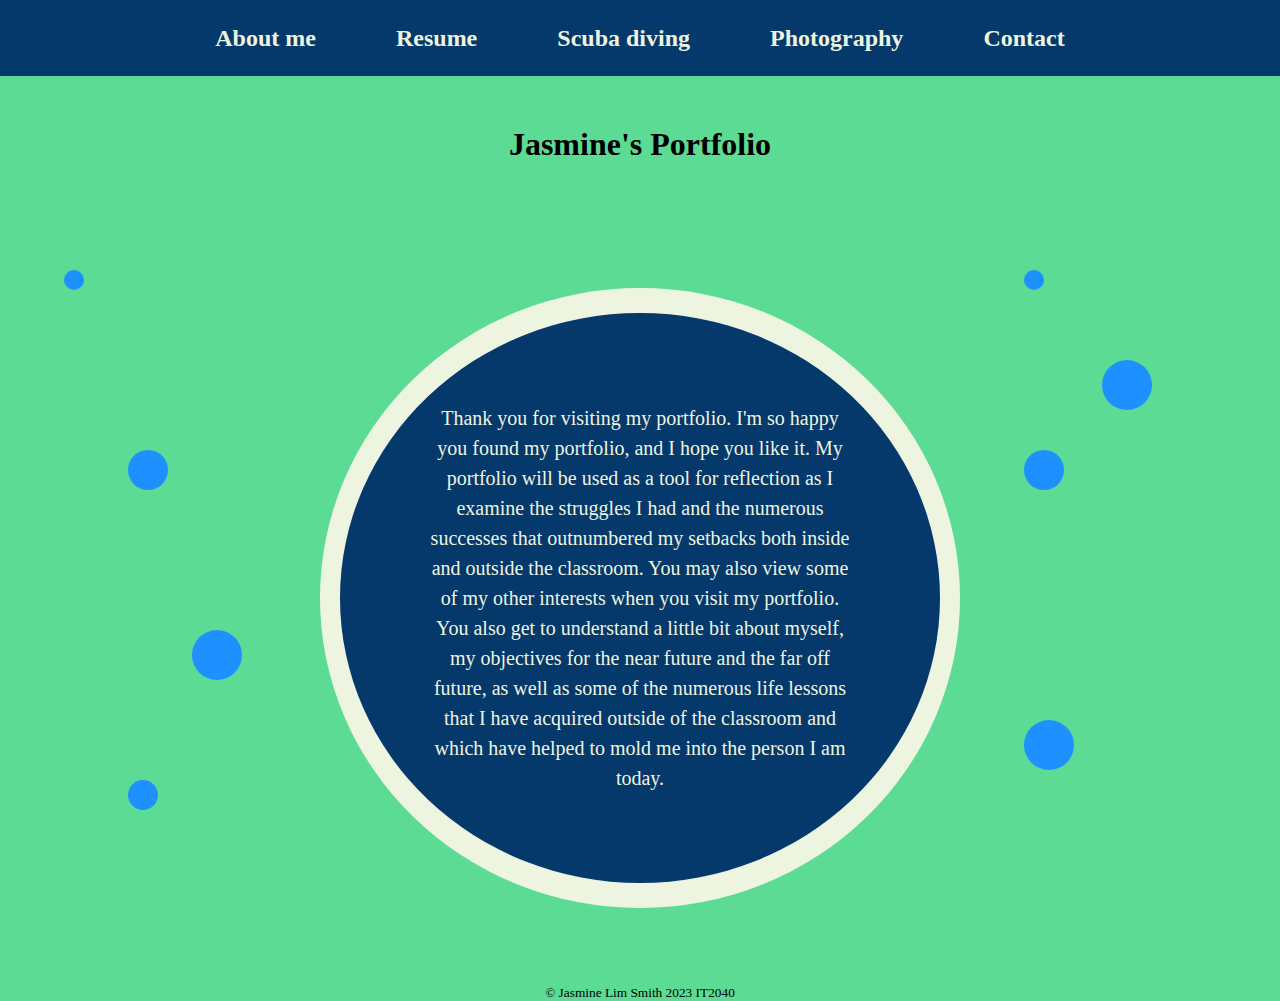
<file: index.html>
<!DOCTYPE html>
<html lang="en">
  <head>
    <title>Jasmine's Portfolio</title>
    <link rel="stylesheet" type="text/css" href="style.css">
    <meta name="viewport" content="width=device-width, initial-scale=1.0">
    <meta charset=utf-8>
  </head>
  <body>
    <div id="wrapper">
    <nav>
      <ul>
        <li><a href="aboutme.html">About me</a></li>
        <li><a href="resume.html">Resume</a></li>
        <li><a href="scubadiving.html">Scuba diving</a></li>
        <li><a href="photography.html">Photography</a></li>
        <li><a href="contact.html">Contact</a></li>
      </ul>
    </nav>
    <div class="page-wrapper">
    <header>
    
      <h1>Jasmine's Portfolio</h1>
    </header>
   
    <main class="home">
        <p>Thank you for visiting my portfolio. I'm so happy you found my portfolio, and I hope you like it.
           My portfolio will be used as a tool for reflection as I examine the struggles I had and the numerous successes that outnumbered my setbacks both inside and outside the classroom. 
          You may also view some of my other interests when you visit my portfolio. 
          You also get to understand a little bit about myself, my objectives for the near future and the far off future, as well as some of the numerous life lessons that I have acquired outside of the classroom and which have helped to mold me into the person I am today.</p>
      </main>
      <div class="bubbles-small">
        <div class="bubble-small"></div>
        <div class="bubble-small"></div>
        <div class="bubble-small"></div>
        <div class="bubble-small"></div>
        <div class="bubble-small"></div>
        <div class="bubble-small"></div>
        <div class="bubble-small"></div>
        <div class="bubble-small"></div>
        <div class="bubble-small"></div>
        <div class="bubble-small"></div>
      </div>
    </div>
  <footer>
    <small>&copy; Jasmine Lim Smith 2023 IT2040</small></footer>
  </div>
  </body>
</html>
</file>
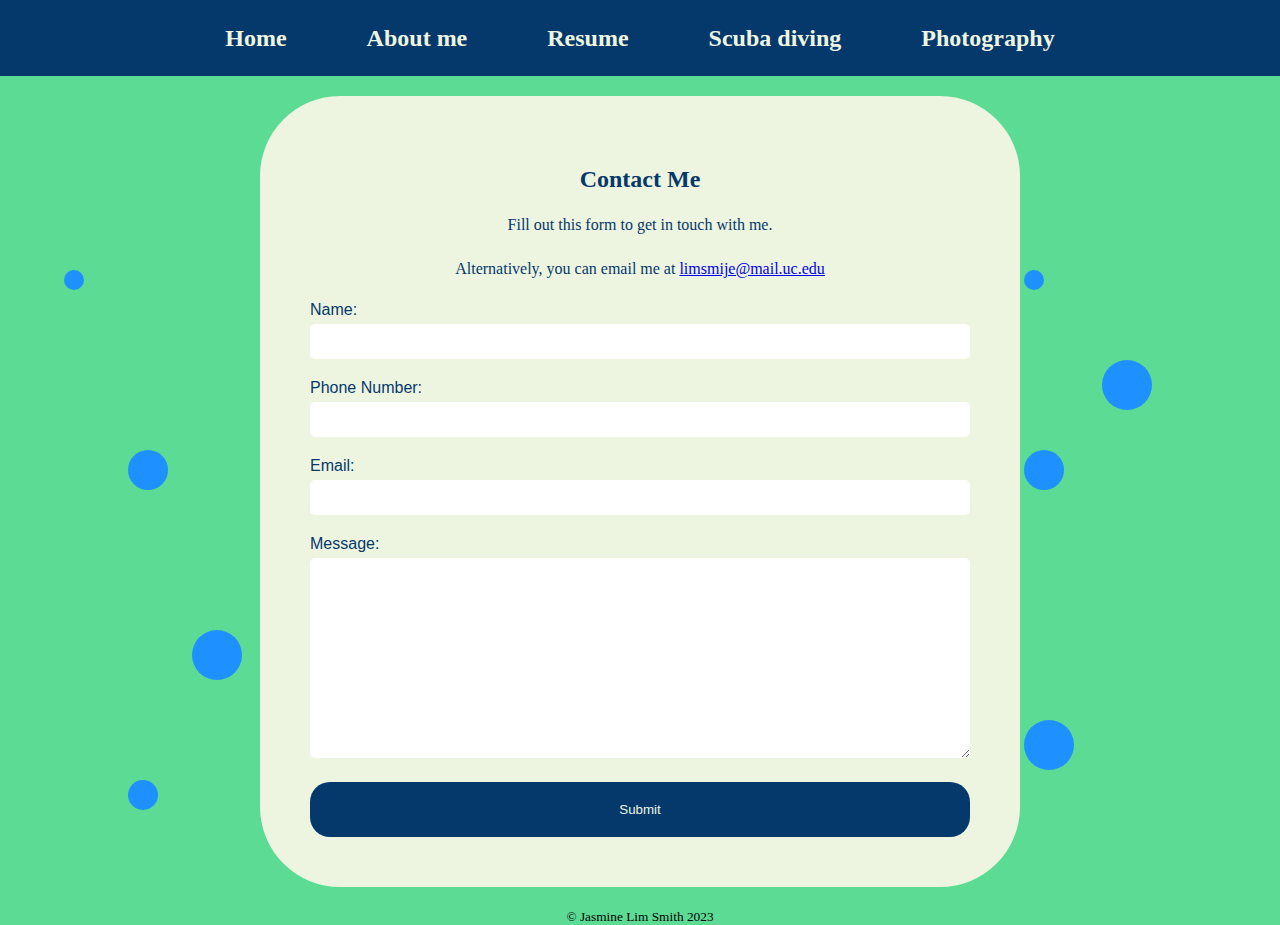
<file: contact.html>
<!DOCTYPE html>
<html lang="en">
  <head>
    <title>Contact Me</title>
    <link rel="stylesheet" type="text/css" href="style.css">
    <meta name="viewport" content="width=device-width, initial-scale=1.0">
    <meta charset=utf-8>
  </head>
  <body>
    <nav>
      <ul>
        <li><a href="index.html">Home</a></li>
        <li><a href="aboutme.html">About me</a></li>
        <li><a href="resume.html">Resume</a></li>
        <li><a href="scubadiving.html">Scuba diving</a></li>
        <li><a href="photography.html">Photography</a></li>
      </ul>
    </nav>

   
    <main>
            <div class="contact-container">
                <form class="contact-form">
                        <h2>Contact Me</h2>
                        <p>Fill out this form to get in touch with me.</p>
                        <p>Alternatively, you can email me at <a href="mailto:limsmije@mail.uc.edu">limsmije@mail.uc.edu</a></p>
                        <label for="name">Name:</label>
                        <input type="text" id="name" name="name" required>
                        <label for="pNum">Phone Number:</label>
                        <input type="tel" id="pNum" name="pNum" required>
                        <label for="email">Email:</label>
                        <input type="email" id="email" name="email" required>
                        <label for="message">Message:</label>
                        <textarea id="message" name="message" required></textarea>
                        <button type="submit">Submit</button>
                      </form>
             </div>
      </main>
      <div class="bubbles-small">
        <div class="bubble-small"></div>
        <div class="bubble-small"></div>
        <div class="bubble-small"></div>
        <div class="bubble-small"></div>
        <div class="bubble-small"></div>
        <div class="bubble-small"></div>
        <div class="bubble-small"></div>
        <div class="bubble-small"></div>
        <div class="bubble-small"></div>
        <div class="bubble-small"></div>
      </div>
  <footer><small>&copy; Jasmine Lim Smith 2023</small></footer>
  </body>
</html>
</file>
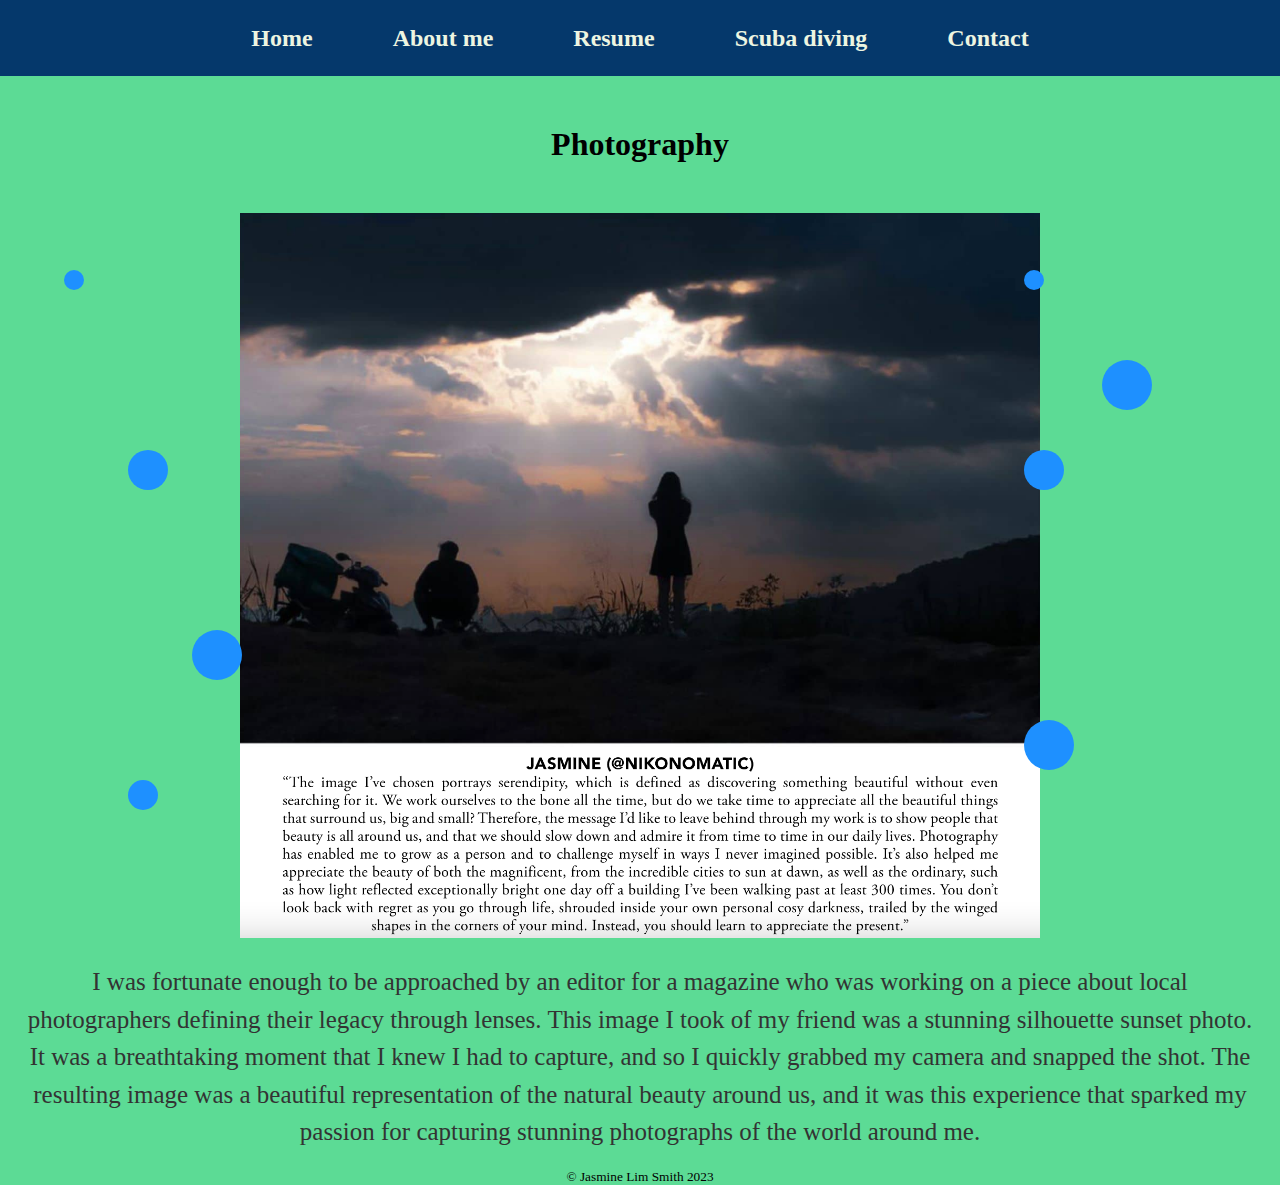
<file: photography.html>
<!DOCTYPE html>
<html lang="en">
  <head>
    <title>Photography</title>
    <link rel="stylesheet" type="text/css" href="style.css">
    <meta name="viewport" content="width=device-width, initial-scale=1.0">
    <meta charset=utf-8>
  </head>
  <body>
    <nav>
      <ul>
        <li><a href="index.html">Home</a></li>
        <li><a href="aboutme.html">About me</a></li>
        <li><a href="resume.html">Resume</a></li>
        <li><a href="scubadiving.html">Scuba diving</a></li>
        <li><a href="contact.html">Contact</a></li>
      </ul>
    </nav>
    <div class="page-wrapper">
    <header>
    
      <h1>Photography</h1>
    </header>
   
    <main>
      <img src="photography.png" alt="Photo that I took" width="800" height="650" class="center">
        <p id="photography"> I was fortunate enough to be approached by an editor for a magazine who was working on a piece about local photographers defining their legacy through lenses. 
          This image I took of my friend was a stunning silhouette sunset photo. It was a breathtaking moment that I knew I had to capture, and so I quickly grabbed my camera and snapped the shot. 
          The resulting image was a beautiful representation of the natural beauty around us, and it was this experience that sparked my passion for capturing stunning photographs of the world around me.
        </p>
      </main>
      <div class="bubbles-small">
        <div class="bubble-small"></div>
        <div class="bubble-small"></div>
        <div class="bubble-small"></div>
        <div class="bubble-small"></div>
        <div class="bubble-small"></div>
        <div class="bubble-small"></div>
        <div class="bubble-small"></div>
        <div class="bubble-small"></div>
        <div class="bubble-small"></div>
        <div class="bubble-small"></div>
      </div>
    </div>
  <footer><small>&copy; Jasmine Lim Smith 2023</small></footer>
  </body>
</html>
</file>
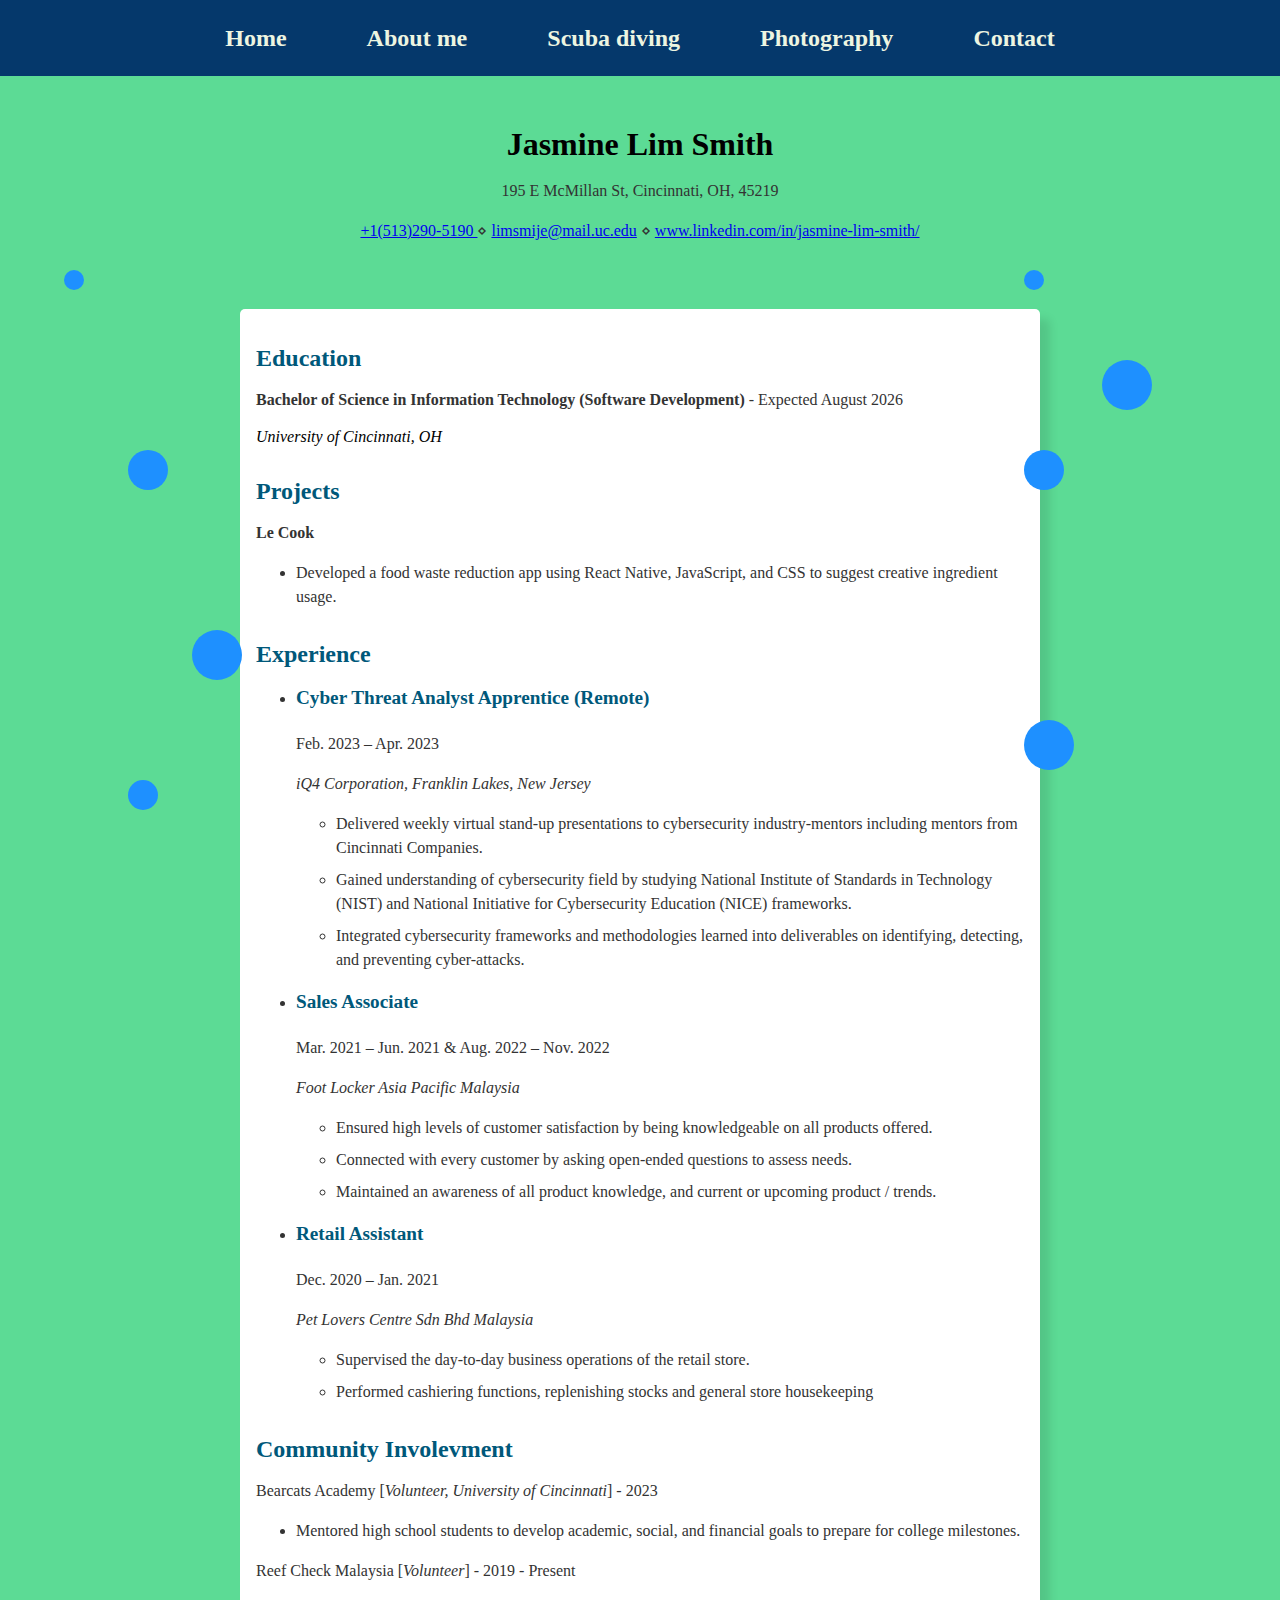
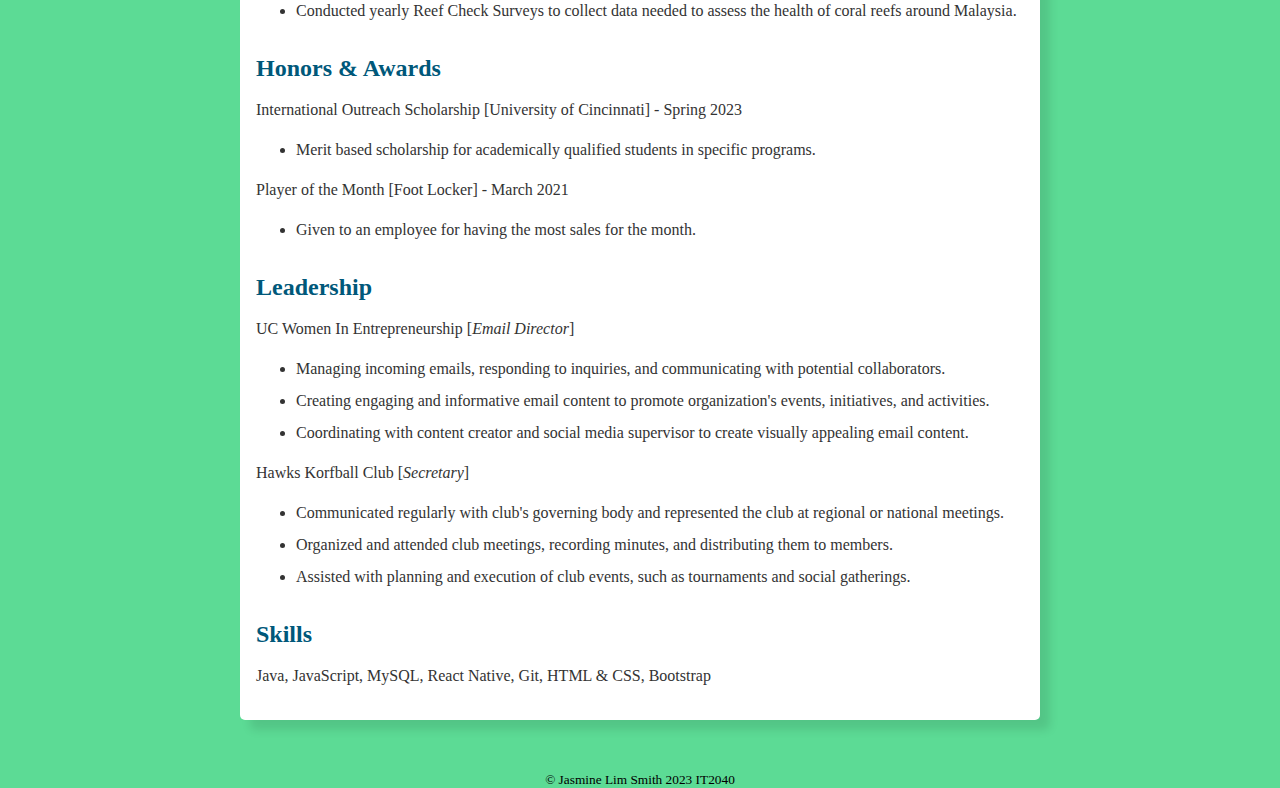
<file: resume.html>
<!DOCTYPE html>
<html lang="en">
  <head>
    <title>Resume</title>
    <link rel="stylesheet" type="text/css" href="style.css">
    <meta name="viewport" content="width=device-width, initial-scale=1.0">
    <meta charset=utf-8>
  </head>
  <body>
    <nav>
      <ul>
        <li><a href="index.html">Home</a></li>
        <li><a href="aboutme.html">About me</a></li>
        <li><a href="scubadiving.html">Scuba diving</a></li>
        <li><a href="photography.html">Photography</a></li>
        <li><a href="contact.html">Contact</a></li>
      </ul>
    </nav>
<main>
  <div class="page-wrapper">
    <header>
      <h1>Jasmine Lim Smith</h1>
      <p>195 E McMillan St, Cincinnati, OH, 45219</p>
      <p><a href="+1(513)290-5190"> +1(513)290-5190 </a> ⋄ <a href="mailto:limsmije@mail.uc.edu">limsmije@mail.uc.edu</a> ⋄ <a href="https://www.linkedin.com/in/jasmine-lim-smith/">www.linkedin.com/in/jasmine-lim-smith/</a> </p>
    </header>
    <div class="resume-container">
    
      <h2>Education</h2>
      
       <p><b> Bachelor of Science in Information Technology (Software Development)</b> - Expected August 2026</p>
      
      <i>University of Cincinnati, OH</i>

      <h2>Projects</h2>
      <p><b>Le Cook </b> </p>
      <ul>
        <li>Developed a food waste reduction app using React Native, JavaScript, and CSS to suggest creative ingredient usage.</li>
        </ul>

      <h2>Experience</h2>
      <ul>
        <li>
          <h3>Cyber Threat Analyst Apprentice (Remote)	</h3>
          <p>Feb. 2023 – Apr. 2023</p>
          <p><i>iQ4 Corporation, Franklin Lakes, New Jersey</i></p>
          <ul>
            <li>Delivered weekly virtual stand-up presentations to cybersecurity industry-mentors including mentors from Cincinnati Companies.</li>
            <li>Gained understanding of cybersecurity field by studying National Institute of Standards in Technology (NIST) and National Initiative for Cybersecurity Education (NICE) frameworks.</li>
            <li>Integrated cybersecurity frameworks and methodologies learned into deliverables on identifying, detecting, and preventing cyber-attacks.</li>
          </ul>
        </li>
        <li>
          <h3>Sales Associate</h3>
          <p>Mar. 2021 – Jun. 2021 &amp; Aug. 2022 – Nov. 2022</p>
          <p><i>Foot Locker Asia Pacific Malaysia</i></p>
          <ul>
            <li>Ensured high levels of customer satisfaction by being knowledgeable on all products offered.</li>
            <li>Connected with every customer by asking open-ended questions to assess needs.</li>
            <li>Maintained an awareness of all product knowledge, and current or upcoming product / trends.</li>
          </ul>
        </li>
        <li>
          <h3>Retail Assistant</h3>
          <p>Dec. 2020 – Jan. 2021</p>
          <p><i>Pet Lovers Centre Sdn Bhd Malaysia</i></p>
          <ul>
            <li>Supervised the day-to-day business operations of the retail store.</li>
            <li>Performed cashiering functions, replenishing stocks and general store housekeeping</li>
          </ul>
        </li>
      </ul>

      <h2>Community Involevment</h2>
        <p>
          Bearcats Academy [<i>Volunteer, University of Cincinnati</i>] - 2023</p>
        <ul>
          <li>Mentored high school students to develop academic, social, and financial goals to prepare for college milestones.</li>
          </ul>
          <p>Reef Check Malaysia [<i>Volunteer</i>] - 2019 - Present</p>
        <ul>
          <li>Conducted yearly Reef Check Surveys to collect data needed to assess the health of coral reefs around Malaysia.</li>
          </ul>
    
      <h2>Honors &amp; Awards</h2>
        <p>International Outreach Scholarship [University of Cincinnati] - Spring 2023</p>
        <ul>
          <li>Merit based scholarship for academically qualified students in specific programs.</li>
          </ul>
        <p>Player of the Month [Foot Locker] - March 2021</p>
        <ul>
          <li>Given to an employee for having the most sales for the month.</li>
          </ul>

          <h2>Leadership</h2>
          <p>UC Women In Entrepreneurship [<i>Email Director</i>] </p>
          <ul>
            <li>Managing incoming emails, responding to inquiries, and communicating with potential collaborators.</li>
            <li>Creating engaging and informative email content to promote organization's events, initiatives, and activities.</li>
            <li>Coordinating with content creator and social media supervisor to create visually appealing email content.
              </li>
            </ul>
          <p>Hawks Korfball Club [<i>Secretary</i>] </p>
          <ul>
            <li>Communicated regularly with club's governing body and represented the club at regional or national meetings.</li>
            <li> Organized and attended club meetings, recording minutes, and distributing them to members.</li>
            <li>Assisted with planning and execution of club events, such as tournaments and social gatherings.</li>
             
            </ul>
            

            <h2>Skills</h2>
      <p>Java, JavaScript, MySQL, React Native, Git, HTML & CSS, Bootstrap</p>
      </div>
      </div>

      
      <div class="bubbles-small">
        <div class="bubble-small"></div>
        <div class="bubble-small"></div>
        <div class="bubble-small"></div>
        <div class="bubble-small"></div>
        <div class="bubble-small"></div>
        <div class="bubble-small"></div>
        <div class="bubble-small"></div>
        <div class="bubble-small"></div>
        <div class="bubble-small"></div>
        <div class="bubble-small"></div>
      </div>
    </main>
  
  <footer>
    <small>&copy; Jasmine Lim Smith 2023 IT2040</small></footer>
  </body>
</html>
</file>
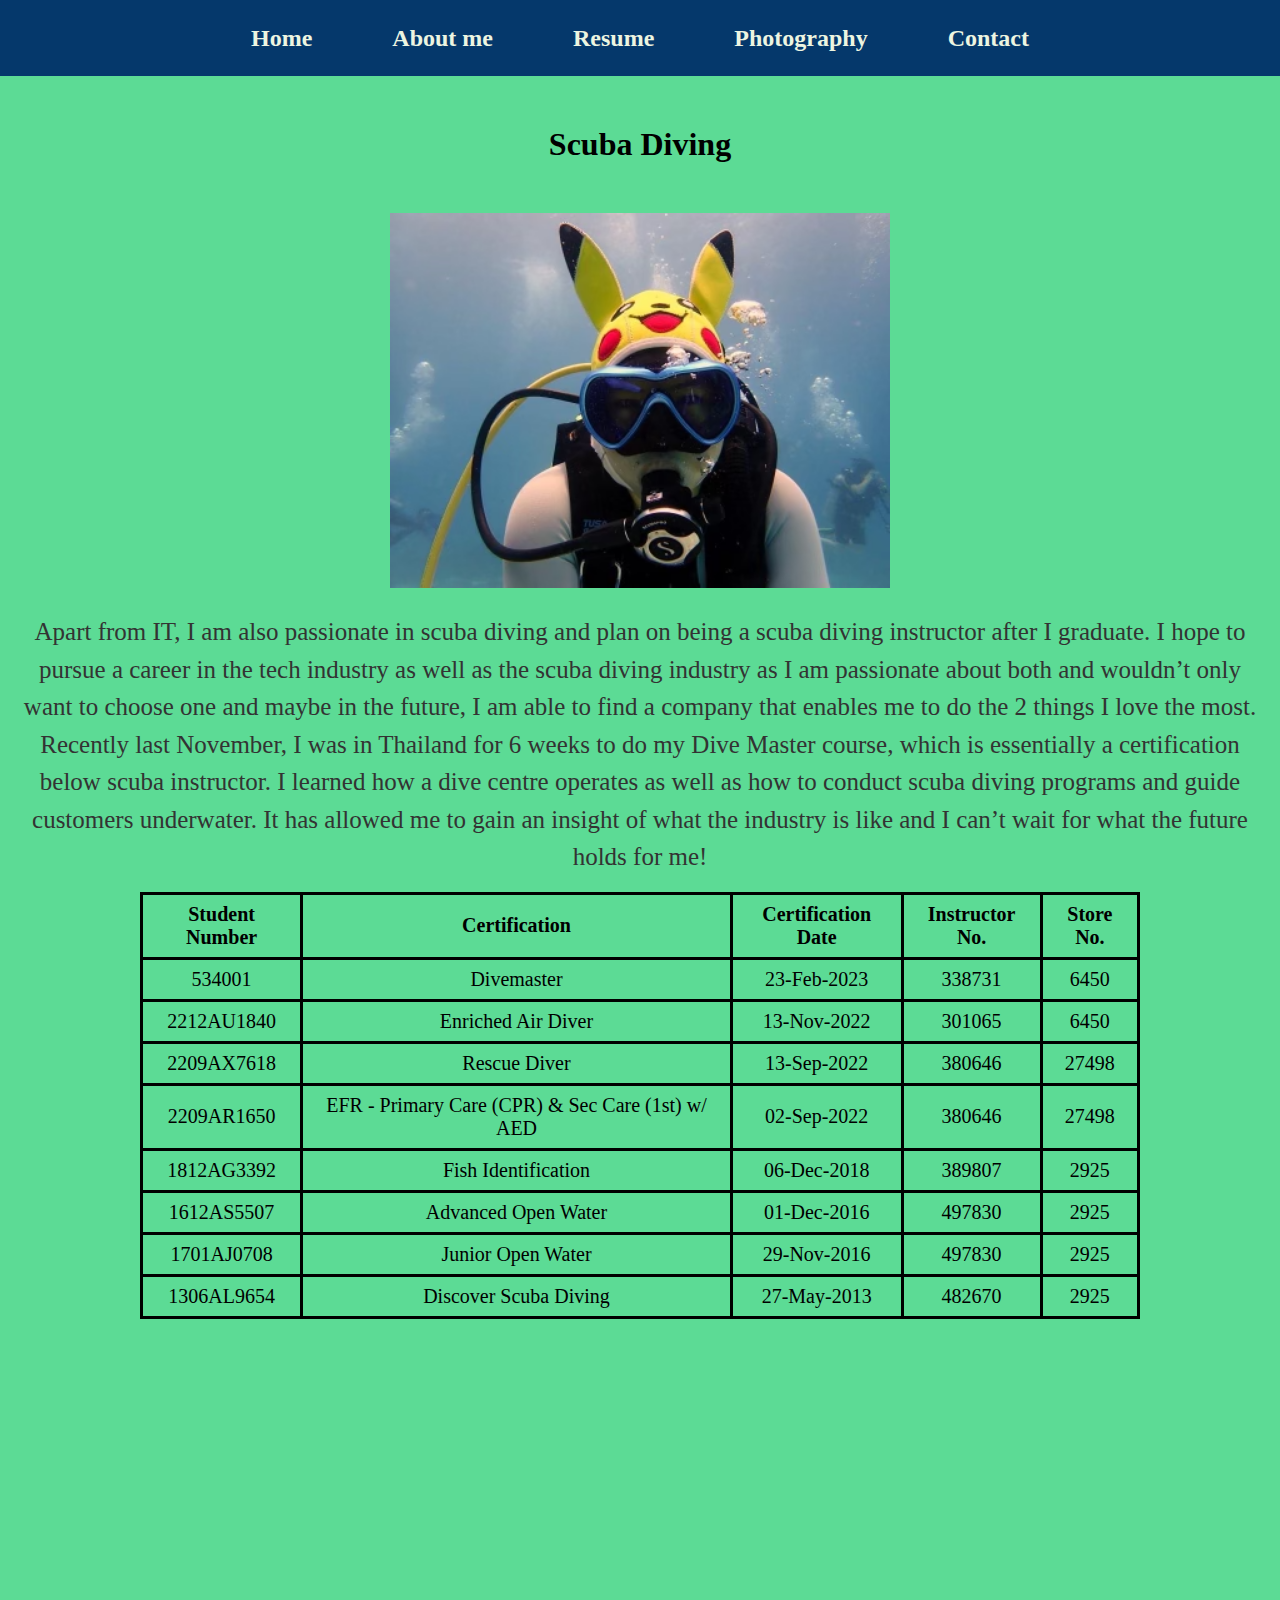
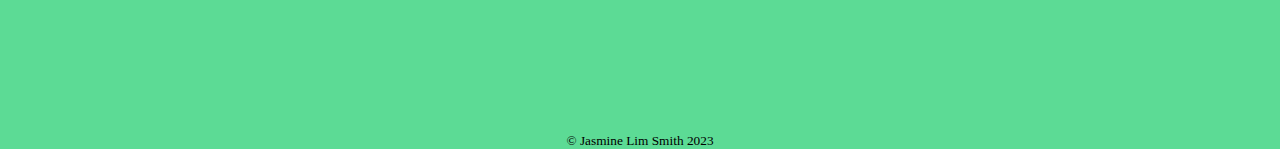
<file: scubadiving.html>
<!DOCTYPE html>
<html lang="en">

<head>
  <title>Scuba Diving</title>
  <link rel="stylesheet" type="text/css" href="style.css">
  <meta name="viewport" content="width=device-width, initial-scale=1.0">
  <meta charset=utf-8>
</head>

<body>
  <nav>
    <ul>
      <li><a href="index.html">Home</a></li>
      <li><a href="aboutme.html">About me</a></li>
      <li><a href="resume.html">Resume</a></li>
      <li><a href="photography.html">Photography</a></li>
      <li><a href="contact.html">Contact</a></li>
    </ul>
  </nav>
  <div class="page-wrapper">
    <header>
      <h1>Scuba Diving</h1>
    </header>

    <main>
      <img src="scuba.png" alt="Picture of me Scuba Diving" width="500" height="450" class="center">
      <p id="scubadiving">Apart from IT, I am also passionate in scuba diving and plan on being a scuba diving
        instructor after I graduate.
        I hope to pursue a career in the tech industry as well as the scuba diving industry as I am passionate about
        both and wouldn’t only want to choose one and maybe in the future,
        I am able to find a company that enables me to do the 2 things I love the most. Recently last November, I was in
        Thailand for 6 weeks to do my Dive Master course, which is essentially a certification below scuba instructor. I
        learned how a dive centre operates as well as how to conduct scuba diving programs and guide customers
        underwater.
        It has allowed me to gain an insight of what the industry is like and I can’t wait for what the future holds for
        me!</p>
    </main>
    <div class="responsive-table">
      <table>
        <tr>
          <th>Student Number</th>
          <th>Certification</th>
          <th>Certification Date</th>
          <th>Instructor No.</th>
          <th>Store No.</th>
        </tr>
        <tr>
          <td>534001</td>
          <td>Divemaster</td>
          <td>23-Feb-2023</td>
          <td>338731</td>
          <td>6450</td>
        </tr>
        <tr>
          <td>2212AU1840</td>
          <td>Enriched Air Diver</td>
          <td>13-Nov-2022</td>
          <td>301065</td>
          <td>6450</td>
        </tr>
        <tr>
          <td>2209AX7618</td>
          <td>Rescue Diver</td>
          <td>13-Sep-2022</td>
          <td>380646</td>
          <td>27498</td>
        </tr>
        <tr>
          <td>2209AR1650</td>
          <td>EFR - Primary Care (CPR) & Sec Care (1st) w/ AED</td>
          <td>02-Sep-2022</td>
          <td>380646</td>
          <td>27498</td>
        </tr>
        <tr>
          <td>1812AG3392</td>
          <td>Fish Identification</td>
          <td>06-Dec-2018</td>
          <td>389807</td>
          <td>2925</td>
        </tr>
        <tr>
          <td>1612AS5507</td>
          <td>Advanced Open Water </td>
          <td>01-Dec-2016</td>
          <td>497830</td>
          <td>2925</td>
        </tr>
        <tr>
          <td>1701AJ0708</td>
          <td>Junior Open Water</td>
          <td>29-Nov-2016</td>
          <td>497830</td>
          <td>2925</td>
        </tr>
        <tr>
          <td>1306AL9654</td>
          <td>Discover Scuba Diving</td>
          <td>27-May-2013</td>
          <td>482670</td>
          <td>2925</td>
        </tr>
      </table>
    </div>

    <br><br>

    <div class="video">
      <iframe width="560" height="315" src="https://www.youtube.com/embed/KvZT3etZIsw" title="YouTube video player"
        frameborder="0"
        allow="accelerometer; autoplay; clipboard-write; encrypted-media; gyroscope; picture-in-picture; web-share"
        allowfullscreen></iframe>
    </div>
  </div>

  <footer><small>&copy; Jasmine Lim Smith 2023</small></footer>
</body>

</html>
</file>
<file: style.css>
* {
  box-sizing: border-box;
}

img {
  max-width: 100%;
  height: auto;
}

body {
  background-color: #5cdb95;
  margin: 0;
}

nav {
  background-color: #05386b;
}

nav ul {
  list-style: none;
  margin: 0;
  padding: 0;
  display: flex;
  flex-wrap: wrap;
  align-items: center;
  justify-content: center;
  height: 100%;
}

nav li {
  margin: 10px 20px;
}

nav a {
  text-decoration: none;
  color: #edf5e1;
  font-size: 24px;
  font-weight: bold;
}

header {
  background-color: #5cdb95;
  text-align: center;
  padding: 50px 0;
}

header h1 {
  margin: 0;
}

.home {
  position: relative;
  z-index: 1;
  margin: 100px auto;
  max-width: 600px;
}

.home:before {
  content: "";
  position: absolute;
  top: -25px;
  left: -20px;
  right: -20px;
  bottom: -25px;
  border-radius: 50%;
  background-color: #edf5e1;
  z-index: -1;
}

.home p {
  text-align: center;
  padding: 90px;
  border-radius: 100%;
  background-color: #05386b;
  color: #edf5e1;
  font-size: 20px;
}
#aboutme {
  text-align: center;
  font-size: 25px;
}


#scubadiving {
  text-align: center;
  font-size: 25px;
}

#photography {
  text-align: center;
  font-size: 25px;
}
/* responsive table css */
.responsive-table {
  display: block;
  width: 100%;
  overflow-x: auto;
  max-width: 1000px;
  margin: 0 auto;
}
table {
  border-collapse: collapse;
  width: 100%;
  text-align: center;
}
td,
th,
tr {
  font-size: 20px;
  border: 3px solid black;
  margin-left: auto;
  margin-right: auto;
}
/* add some padding in td and th */
td,
th {
  padding: 0.5rem;
}

section {
  padding: 50px 0;
}

section h2 {
  font-size: 2em;
  margin-bottom: 20px;
}

section p {
  font-size: 1em;
  margin-bottom: 20px;
}

.image-container {
  display: flex;
  justify-content: center;
  margin-top: 20px;
}

.image-container img {
  margin: 0 10px;
  max-width: 100%;
}

/* Style the navbar links to look like bubbles */
nav a {
  display: inline-block;
  padding: 10px 20px;
  border-radius: 50px;

  font-size: 24px;
  font-weight: bold;

  position: relative;
  z-index: 1;
  transition: all 0.2s ease-in-out;
}

nav a:before {
  content: "";
  display: block;
  position: absolute;
  z-index: -1;
  top: -15px;
  left: -15px;
  right: -15px;
  bottom: -15px;
  border-radius: 50%;
  background-color: #05386b;
  transform: scale(0);
  transition: all 0.2s ease-in-out;
}

nav a:hover {
  background-color: #edf5e1;
  color: #05386b;
}

nav a:hover:before {
  transform: scale(1.2);
  opacity: 0;
  transition: all 0.2s ease-in-out;
}

footer {
  text-align: center;
}


.contact-form-container {
  display: flex;
  justify-content: center;
  align-items: center;
  height: 100vh;
}

.contact-form {
  width: 900px;
  padding: 50px;
  border-radius: 80px;
  background-color: #edf5e1;
}

.contact-form p {
  font-family: "Playfair Display", serif;
  color: #05386b;
  text-align: center;
  margin-bottom: 20px;
}

.contact-form h2 {
  font-family: "Playfair Display", serif;
  color: #05386b;
  text-align: center;
  margin-bottom: 20px;
}

.contact-form label {
  display: block;
  margin-bottom: 5px;
  font-family: "Montserrat", sans-serif;
  color: #05386b;
}

.contact-form input,
.contact-form textarea {
  width: 100%;
  padding: 10px;
  margin-bottom: 20px;
  border-radius: 5px;
  border: none;
}

.contact-form textarea {
  height: 200px;
}

.contact-form button {
  display: block;
  width: 100%;
  padding: 20px;
  border-radius: 20px;
  border: none;
  background-color: #05386b;
  color: #edf5e1;
  font-family: "Montserrat", sans-serif;
  cursor: pointer;
}

.contact-form button:hover {
  background-color: #edf5e1;
  color: #05386b;
}

.contact-container {
  display: flex;
  justify-content: center;
  align-items: center;
  max-width: 800px;
  margin: 0 auto;
  padding: 20px;
}

.contact-form {
  text-align: left;
}

.center {
  display: block;
  margin-left: auto;
  margin-right: auto;
}

.resume-container {
  max-width: 800px;
  margin: auto;
}

h2 {
  font-size: 1.5rem;
  margin-bottom: 0.5rem;
  color: #00587a;
  font-weight: bold;
}

h3 {
  font-size: 1.2rem;
  margin-top: 1rem;
  color: #00587a;
  font-weight: bold;
}

p {
  font-size: 1rem;
  line-height: 1.5;
  margin-bottom: 1rem;
  color: #333;
}

li {
  font-size: 1rem;
  line-height: 1.5;
  margin-bottom: 0.5rem;
  color: #333;
}

h2:not(:first-of-type),
h3:not(:first-of-type) {
  margin-top: 2rem;
}

.resume-container {
  background-color: #fff;
  padding: 1rem;
  box-shadow: 10px 10px 10px rgba(0, 0, 0, 0.1);
  border-radius: 5px;
  margin-bottom: 50px;
}

.video {
  text-align: center;
  position: relative;
  max-width: 670px;
  margin: 0 auto;
}
/* Make video responsive */
.video iframe {
  position: absolute;
  top: 0;
  width: 100%;
  height: 100%;
  left: 0;
}

.video:before {
  padding-top: 56.25%;
  content: "";
  display: block;
}

/* add some padding in whole page */
.page-wrapper {
  padding-left: 20px;
  padding-right: 20px;
}
@keyframes float-small {
  0% {
    transform: translateY(0) translateX(0);
  }
  50% {
    transform: translateY(-20px) translateX(-20px);
  }
  100% {
    transform: translateY(0) translateX(0);
  }

}
.bubble-small {
  position: absolute;
  background-color:rgb(30,144,255);
  border-radius: 50%;
  animation: float-small 6s ease-in-out infinite;
}

.bubble-small:nth-child(1) {
  width: 20px;
  height: 20px;
  left: 5%;
  top: 30%;
}

.bubble-small:nth-child(2) {
  width: 30px;
  height: 30px;
  left: 10%;
  bottom: 10%;
  animation-delay: 1s;
}

.bubble-small:nth-child(3) {
  width: 40px;
  height: 40px;
  left: 10%;
  top: 50%;
  animation-delay: 2s;
}

.bubble-small:nth-child(4) {
  width: 50px;
  height: 50px;
  right: 10%;
  top: 40%;
  animation-delay: 3s;
}

.bubble-small:nth-child(5) {
  width: 50px;
  height: 50px;
  left: 15%;
  top: 70%;
  animation-delay: 4s;
}

.bubble-small:nth-child(6) {
  width: 20px;
  height: 20px;
  left: 80%;
  top: 30%;
  animation-delay: 2.5s;
}

.bubble-small:nth-child(7) {
  width: 40px;
  height: 40px;
  left: 80%;
  top: 50%;
  animation-delay: 1s;
}

.bubble-small:nth-child(8) {
  width: 50px;
  height: 50px;
  left: 80%;
  top: 80%;
  animation-delay: 3.5s;
}




/* Media qiery for mobile */
@media (max-width: 767.98px) {
  nav li {
    margin: 0;
    flex: 0 0 100%;
    max-width: 100%;
    text-align: center;
    border-bottom: 1px solid #fff;
  }
  nav a {
    display: block;

    border-radius: 0;
  }

  .bubble-small {display:none;}

  .home:before {
    display: none;
  }
  
  .home p {
    padding: 20px;
    background-color: #05386b; /* white background */
    border-radius: 5px;
    position: relative;
    z-index: 1;
  }
  
  .home:after {
    content: "";
    position: absolute;
    top: -25px;
    left: -20px;
    right: -20px;
    bottom: -25px;
    border-radius: 5px;
    background-color: #edf5e1; /* blue background */
    z-index: -1;
  }
}
</file>
